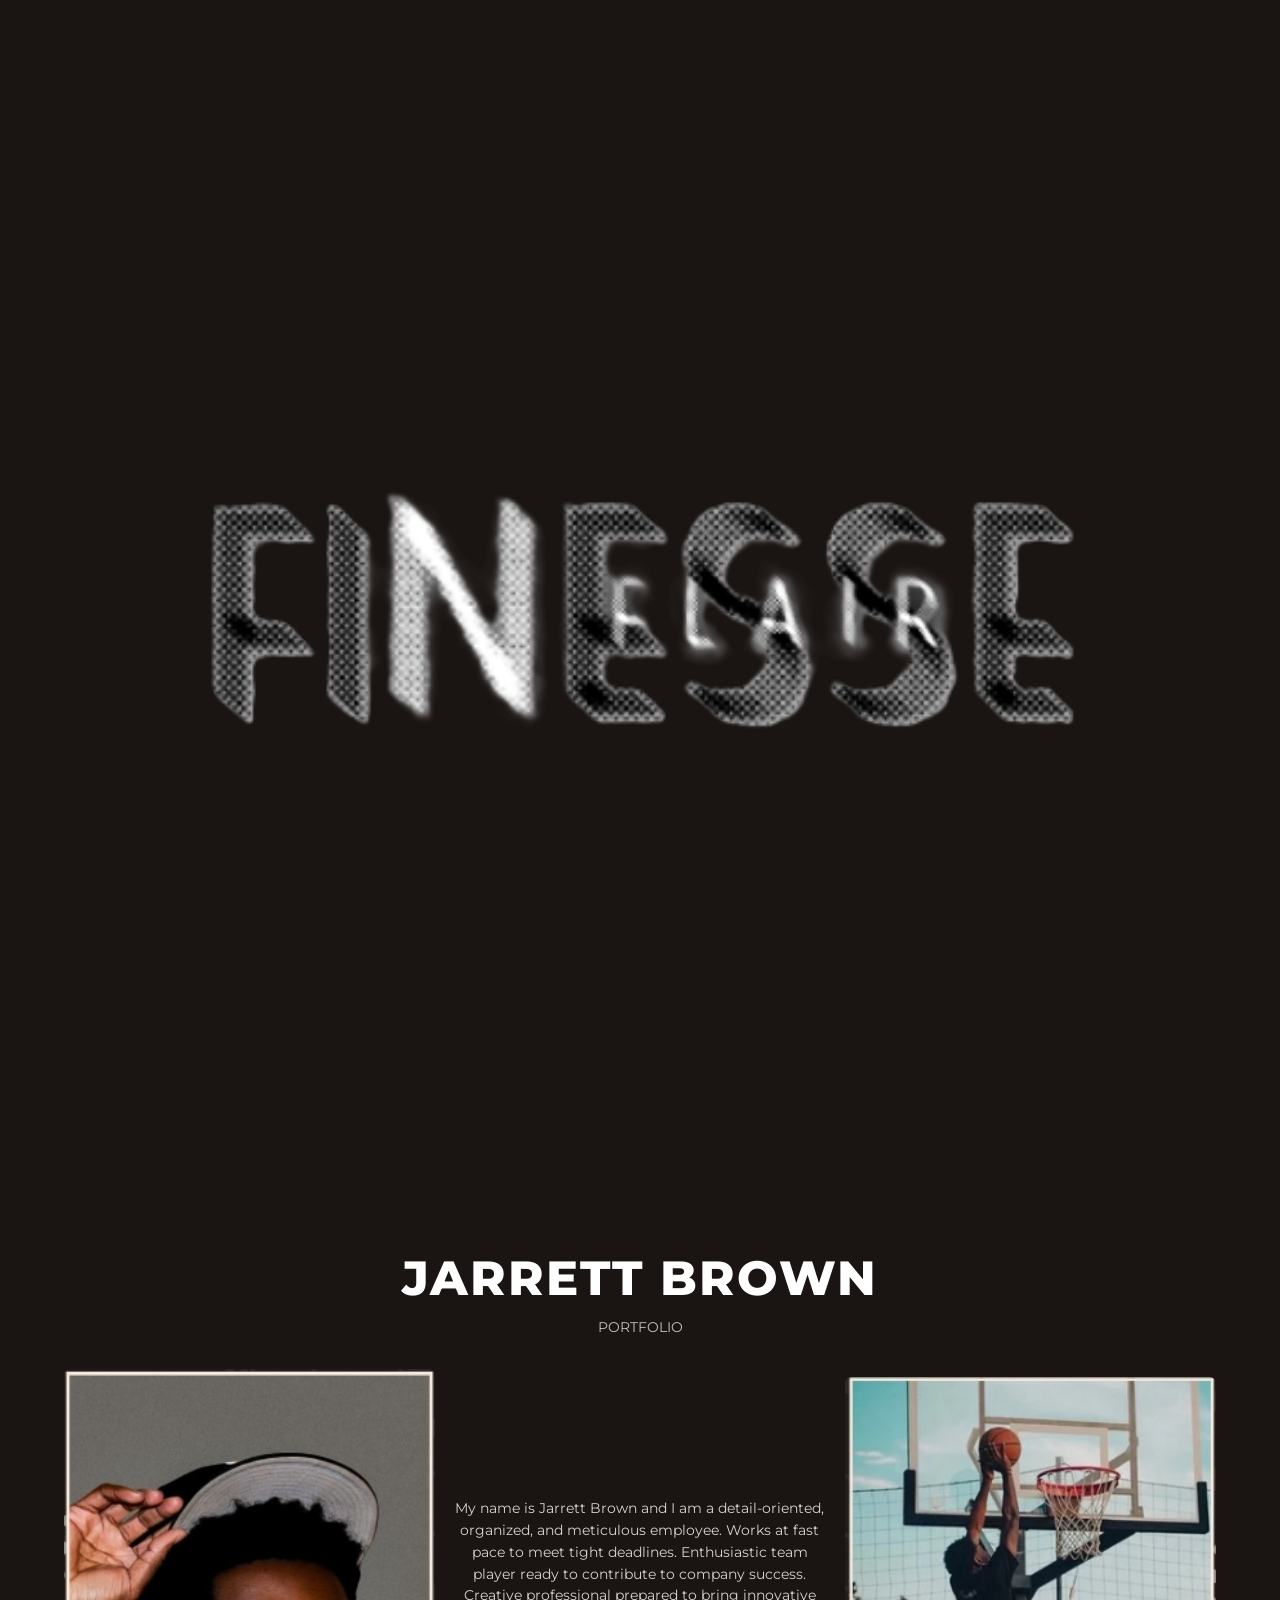
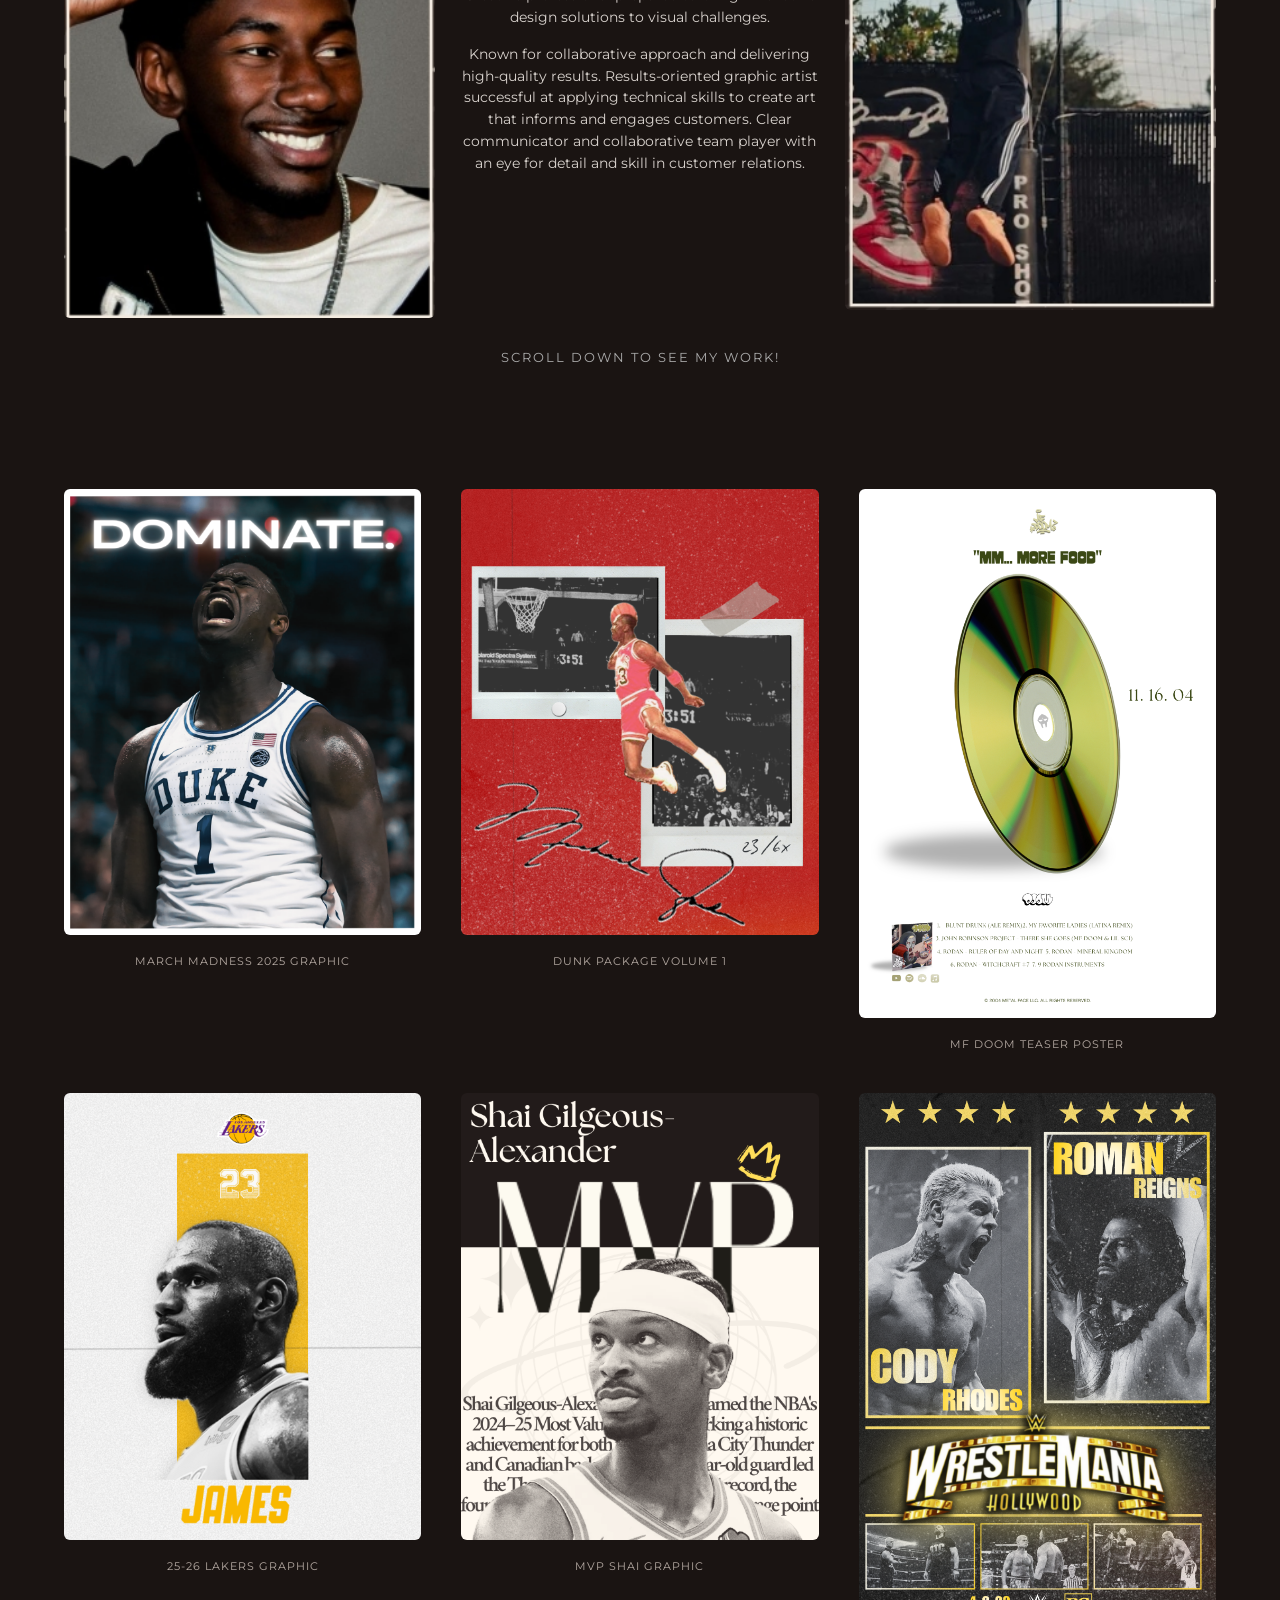
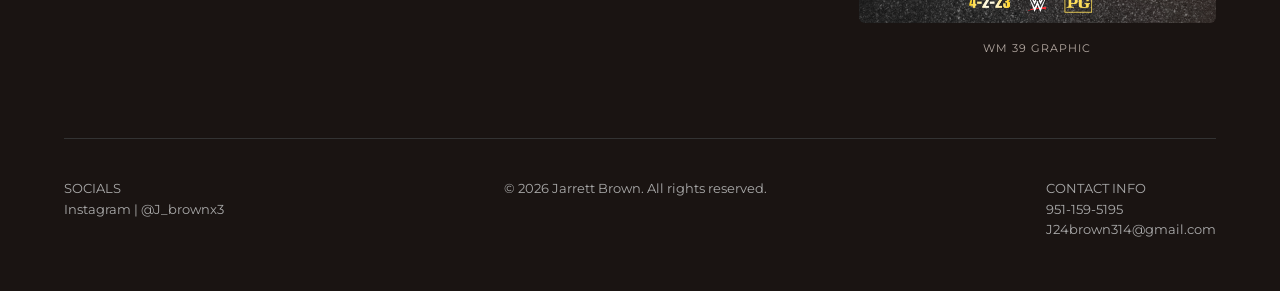
<file: index.html>
<!DOCTYPE html>
<html lang="en">
<head>
<meta charset="UTF-8">
<meta name="viewport" content="width=device-width, initial-scale=1.0">
<title>Jarrett Brown Portfolio</title>

<link href="https://fonts.googleapis.com/css2?family=Montserrat:wght@300;400;600;800&display=swap" rel="stylesheet">

<style>
* {
  margin: 0;
  padding: 0;
  box-sizing: border-box;
}

body {
  font-family: 'Montserrat', sans-serif;
  background: #1a1412;
  color: #fff;
  line-height: 1.6;
}

.container {
  width: 90%;
  max-width: 1200px;
  margin: auto;
}

/* HERO */
.hero {
  padding: 60px 0;
  text-align: center;
}

.hero-logo {
  width: 120px;
  margin-bottom: 20px;
}

.hero h1 {
  font-size: 3rem;
  font-weight: 800;
  letter-spacing: 2px;
}

.hero h2 {
  font-size: 0.9rem;
  font-weight: 400;
  color: #c7bfb9;
  margin-bottom: 30px;
}

.hero-content {
  display: grid;
  grid-template-columns: 1fr 1fr 1fr;
  gap: 20px;
  align-items: center;
}

.hero img {
  width: 100%;
  border-radius: 6px;
}

.hero-text {
  font-size: 0.85rem;
  color: #d8d2cd;
}

.hero-text p {
  margin-bottom: 15px;
}

.scroll-text {
  margin-top: 30px;
  font-size: 0.8rem;
  letter-spacing: 2px;
  color: #aaa;
}

/* PROJECT GRID */
.projects {
  margin-top: 60px;
}

.grid {
  display: grid;
  grid-template-columns: repeat(3, 1fr);
  gap: 40px;
}

.project {
  text-align: center;
}

.project img {
  width: 100%;
  border-radius: 6px;
  margin-bottom: 10px;
}

.project-title {
  font-size: 0.7rem;
  color: #b5aaa3;
  letter-spacing: 1px;
}

/* FOOTER */
footer {
  margin-top: 80px;
  padding: 40px 0;
  border-top: 1px solid #333;
  display: flex;
  justify-content: space-between;
  flex-wrap: wrap;
  font-size: 0.8rem;
  color: #aaa;
}

footer .left, footer .right {
  margin-bottom: 10px;
}

/* RESPONSIVE */
@media(max-width: 900px) {
  .hero-content {
    grid-template-columns: 1fr;
  }

  .grid {
    grid-template-columns: 1fr;
  }
}
</style>
</head>

<body>

<div class="container">

  <!-- HERO -->
  <section class="hero">
    <img src="images/FNF Logo (1).png" alt="Jarrett Brown logo" class="hero-logo">

    <h1>JARRETT BROWN</h1>
    <h2>PORTFOLIO</h2>

    <div class="hero-content">
      <img src="images/Screenshot_27-4-2026_11420_www.canva.com.jpeg" alt="Portrait of Jarrett Brown">

      <div class="hero-text">
        <p>
          My name is Jarrett Brown and I am a detail-oriented, organized, and meticulous employee.
          Works at fast pace to meet tight deadlines. Enthusiastic team player ready to contribute
          to company success. Creative professional prepared to bring innovative design solutions
          to visual challenges.
        </p>

        <p>
          Known for collaborative approach and delivering high-quality results. Results-oriented
          graphic artist successful at applying technical skills to create art that informs and
          engages customers. Clear communicator and collaborative team player with an eye for detail
          and skill in customer relations.
        </p>
      </div>

      <img src="images/Screenshot_27-4-2026_114245_www.canva.com.jpeg" alt="Jarrett Brown working on design">
    </div>

    <div class="scroll-text">SCROLL DOWN TO SEE MY WORK!</div>
  </section>

  <!-- PROJECTS -->
  <section class="projects">
    <div class="grid">

      <div class="project">
        <img src="images/zion.png" alt="March Madness 2025 graphic design">
        <div class="project-title">MARCH MADNESS 2025 GRAPHIC</div>
      </div>

      <div class="project">
        <img src="images/DUNK PACKAGE!! VOL 1 (1).png" alt="Dunk Package Volume 1 design">
        <div class="project-title">DUNK PACKAGE VOLUME 1</div>
      </div>

      <div class="project">
        <img src="images/FINAL MF DOOM AD (2).png" alt="MF DOOM teaser poster design">
        <div class="project-title">MF DOOM TEASER POSTER</div>
      </div>

      <div class="project">
        <img src="images/Lakers .png" alt="Los Angeles Lakers 2025-2026 graphic">
        <div class="project-title">25-26 LAKERS GRAPHIC</div>
      </div>

      <div class="project">
        <img src="images/Shai.png" alt="Shai MVP graphic design">
        <div class="project-title">MVP SHAI GRAPHIC</div>
      </div>

      <div class="project">
        <img src="images/WrestleMania 39 (3).png" alt="WrestleMania 39 promotional graphic">
        <div class="project-title">WM 39 GRAPHIC</div>
      </div>

    </div>
  </section>

  <!-- FOOTER -->
  <footer>
    <div class="left">
      SOCIALS <br>
      Instagram | @J_brownx3
    </div>

    <div class="center">
      © 2026 Jarrett Brown. All rights reserved.
    </div>

    <div class="right">
      CONTACT INFO <br>
      951-159-5195 <br>
      J24brown314@gmail.com
    </div>
  </footer>

</div>

</body>
</html>
</file>
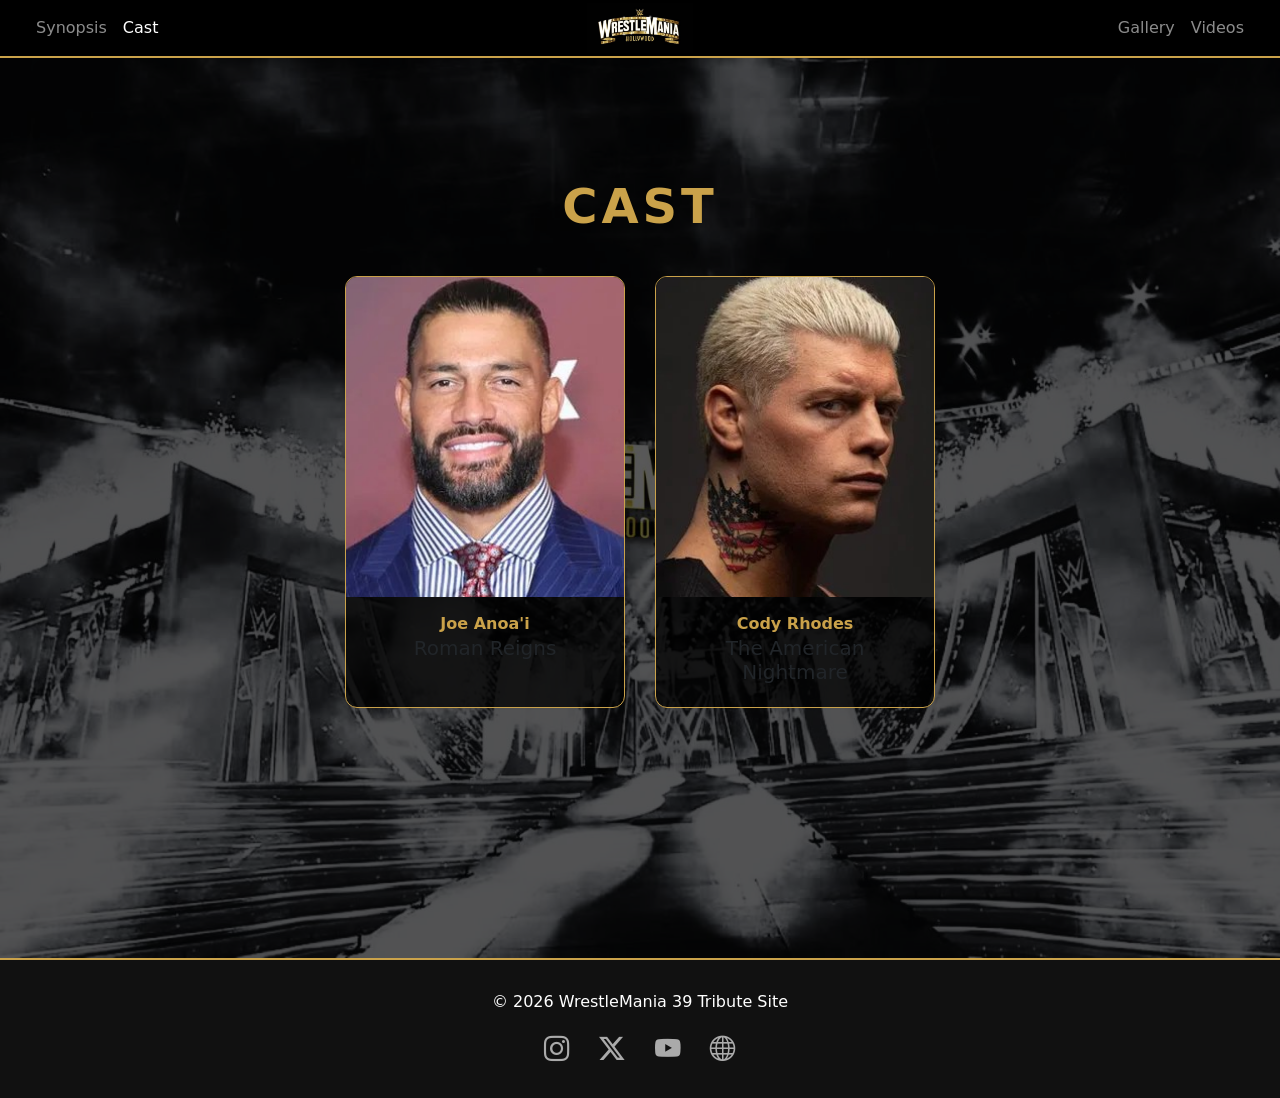
<file: cast.html>
<!DOCTYPE html>
<html lang="en">
<head>
  <meta charset="UTF-8">
  <title>WrestleMania 39 - Cast</title>
  <meta name="viewport" content="width=device-width, initial-scale=1">

  <link href="https://cdn.jsdelivr.net/npm/bootstrap@5.3.3/dist/css/bootstrap.min.css" rel="stylesheet">
  <link rel="stylesheet" href="https://cdn.jsdelivr.net/npm/bootstrap-icons@1.11.3/font/bootstrap-icons.min.css">

  <style>
    :root { --gold: #caa24a; }

    body { background: black; color: white; }

    .nav-glow {
      border-bottom: 2px solid var(--gold);
      background: rgba(0,0,0,0.9);
      position: relative;
    }

    .navbar-brand img { height: 50px; transition: 0.3s; }
    .navbar-brand img:hover { transform: scale(1.1); }

    .cast-hero {
      background: url("background.jpg.jpg") center/cover no-repeat;
      min-height: 100vh;
      position: relative;
    }

    .cast-hero::before {
      content: "";
      position: absolute;
      inset: 0;
      background: rgba(0,0,0,0.65);
    }

    .cast-content {
      position: relative;
      z-index: 2;
      padding: 120px 0 80px;
      text-align: center;
    }

    .section-title {
      font-size: 3rem;
      font-weight: 900;
      color: var(--gold);
      margin-bottom: 40px;
      letter-spacing: 4px;
    }

    .cast-grid {
      display: flex;
      flex-wrap: wrap;
      gap: 30px;
      justify-content: center;
    }

    .card {
      background: rgba(0,0,0,0.75);
      border: 1px solid var(--gold);
      width: 280px;
      border-radius: 12px;
      overflow: hidden;
      transition: 0.3s;
    }

    .card:hover {
      transform: scale(1.05);
      box-shadow: 0 0 30px rgba(202,162,74,0.4);
    }

    .card img {
      width: 100%;
      height: 320px;
      object-fit: cover;
    }

    .card-body {
      padding: 15px;
    }

    .gold { color: var(--gold); font-weight: bold; }

    footer {
      background: #111;
      padding: 30px;
      text-align: center;
      border-top: 2px solid var(--gold);
    }

    .social-icons a {
      color: #aaa;
      font-size: 1.6rem;
      margin: 0 12px;
      transition: 0.3s;
    }

    .social-icons a:hover {
      color: var(--gold);
      transform: scale(1.2);
    }
  </style>
</head>

<body>

<nav class="navbar navbar-expand-lg navbar-dark nav-glow px-3">
  <div class="container-fluid position-relative">

    <button class="navbar-toggler" data-bs-toggle="collapse" data-bs-target="#nav">
      <span class="navbar-toggler-icon"></span>
    </button>

    <a href="index.html" class="navbar-brand position-absolute top-50 start-50 translate-middle">
      <img src="70494_WM37_logo_Final.jpg">
    </a>

    <div class="collapse navbar-collapse justify-content-between" id="nav">
      <ul class="navbar-nav">
        <li class="nav-item"><a class="nav-link" href="index.html">Synopsis</a></li>
        <li class="nav-item"><a class="nav-link active" href="cast.html">Cast</a></li>
      </ul>

      <ul class="navbar-nav">
        <li class="nav-item"><a class="nav-link" href="gallery.html">Gallery</a></li>
        <li class="nav-item"><a class="nav-link" href="videos.html">Videos</a></li>
      </ul>
    </div>
  </div>
</nav>

<main>
<section class="cast-hero">
  <div class="cast-content container">

    <h1 class="section-title">CAST</h1>

    <div class="cast-grid">

      <div class="card">
        <img src="images/roman.jpg">
        <div class="card-body">
          <div class="gold">Joe Anoa'i</div>
          <h5>Roman Reigns</h5>
        </div>
      </div>

      <div class="card">
        <img src="images/cody.jpg">
        <div class="card-body">
          <div class="gold">Cody Rhodes</div>
          <h5>The American Nightmare</h5>
        </div>
      </div>

    </div>

  </div>
</section>
</main>

<footer>
  <p>&copy; 2026 WrestleMania 39 Tribute Site</p>
  <div class="social-icons">
    <a href="https://www.instagram.com/wwe/"><i class="bi bi-instagram"></i></a>
    <a href="https://x.com/WWE"><i class="bi bi-twitter-x"></i></a>
    <a href="https://www.youtube.com/@WWE"><i class="bi bi-youtube"></i></a>
    <a href="https://www.wwe.com/"><i class="bi bi-globe"></i></a>
  </div>
</footer>

<script src="https://cdn.jsdelivr.net/npm/bootstrap@5.3.3/dist/js/bootstrap.bundle.min.js"></script>
</body>
</html>
</file>
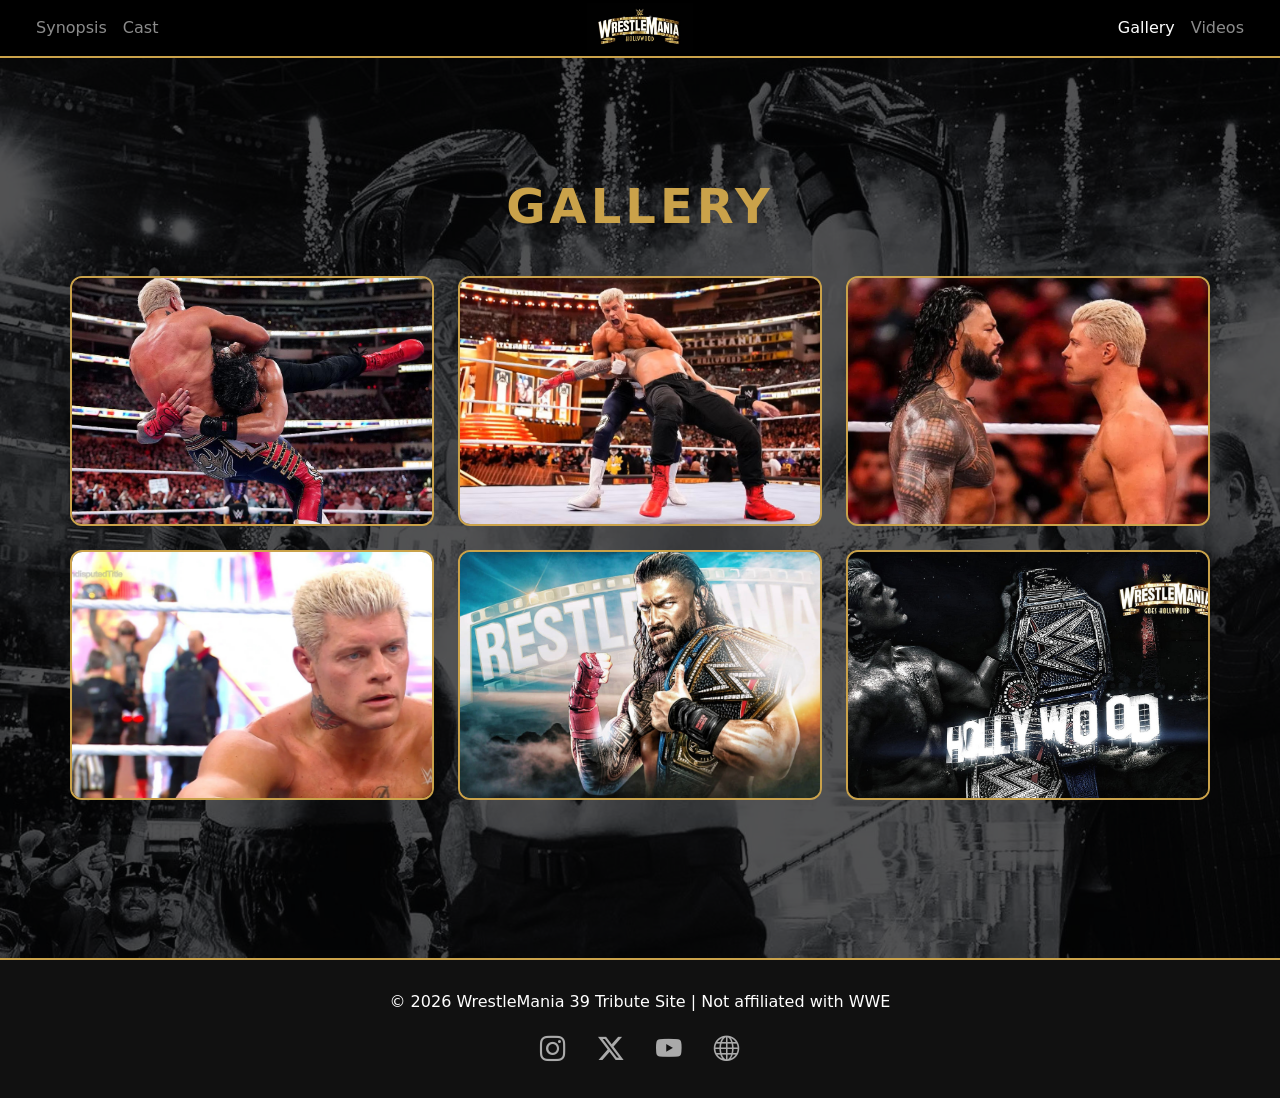
<file: gallery.html>
<!DOCTYPE html>
<html lang="en">
<head>
  <meta charset="UTF-8">
  <title>WrestleMania 39 - Gallery</title>
  <meta name="viewport" content="width=device-width, initial-scale=1">

  <!-- Bootstrap -->
  <link href="https://cdn.jsdelivr.net/npm/bootstrap@5.3.3/dist/css/bootstrap.min.css" rel="stylesheet">

  <!-- Bootstrap Icons -->
  <link rel="stylesheet" href="https://cdn.jsdelivr.net/npm/bootstrap-icons@1.11.3/font/bootstrap-icons.min.css">

  <style>
    :root {
      --gold: #caa24a;
    }

    body {
      background: black;
      color: white;
    }

    /* NAVBAR */
    .nav-glow {
      border-bottom: 2px solid var(--gold);
      background: rgba(0,0,0,0.9);
      position: relative;
    }

    .navbar-brand img {
      height: 50px;
      transition: transform 0.3s ease;
    }

    .navbar-brand img:hover {
      transform: scale(1.1);
    }

    /* HERO */
    .gallery-hero {
      background: url("Gbackground.jpg.jpg") center/cover no-repeat;
      min-height: 100vh;
      position: relative;
    }

    .gallery-hero::before {
      content: "";
      position: absolute;
      inset: 0;
      background: rgba(0,0,0,0.65);
    }

    .gallery-content {
      position: relative;
      z-index: 2;
      padding: 120px 0 80px;
      text-align: center;
    }

    .section-title {
      font-size: 3rem;
      font-weight: 900;
      letter-spacing: 4px;
      color: var(--gold);
      margin-bottom: 40px;
      text-transform: uppercase;
    }

    /* GRID */
    .gallery-grid img {
      width: 100%;
      height: 250px;
      object-fit: cover;
      border-radius: 12px;
      border: 2px solid var(--gold);
      transition: 0.3s ease;
    }

    .gallery-grid img:hover {
      transform: scale(1.05);
      box-shadow: 0 0 25px var(--gold);
    }

    /* FOOTER */
    footer {
      background: #111;
      padding: 30px;
      text-align: center;
      border-top: 2px solid var(--gold);
    }

    .social-icons {
      margin-top: 10px;
    }

    .social-icons a {
      color: #aaa;
      font-size: 1.6rem;
      margin: 0 12px;
      transition: 0.3s ease;
      text-decoration: none;
    }

    .social-icons a:hover {
      color: var(--gold);
      transform: scale(1.2);
    }

    /* MOBILE */
    @media (max-width: 768px) {
      .section-title {
        font-size: 2rem;
      }
    }
  </style>
</head>

<body>

<!-- NAVBAR -->
<nav class="navbar navbar-expand-lg navbar-dark nav-glow px-3">
  <div class="container-fluid position-relative">

    <!-- TOGGLER -->
    <button class="navbar-toggler" data-bs-toggle="collapse" data-bs-target="#nav">
      <span class="navbar-toggler-icon"></span>
    </button>

    <!-- CENTER LOGO -->
    <a href="index.html" class="navbar-brand position-absolute top-50 start-50 translate-middle">
      <img src="70494_WM37_logo_Final.jpg" alt="WWE Logo">
    </a>

    <!-- NAV LINKS -->
    <div class="collapse navbar-collapse justify-content-between" id="nav">

      <ul class="navbar-nav">
        <li class="nav-item"><a class="nav-link" href="index.html">Synopsis</a></li>
        <li class="nav-item"><a class="nav-link" href="cast.html">Cast</a></li>
      </ul>

      <ul class="navbar-nav">
        <li class="nav-item"><a class="nav-link active" href="gallery.html">Gallery</a></li>
        <li class="nav-item"><a class="nav-link" href="videos.html">Videos</a></li>
      </ul>

    </div>
  </div>
</nav>

<!-- GALLERY -->
<main>
<section class="gallery-hero">

  <div class="gallery-content container">

    <h1 class="section-title">Gallery</h1>

    <div class="row g-4 gallery-grid">

      <div class="col-md-4">
        <img src="images/spear.jpg" alt="Roman Reigns Entrance">
      </div>

      <div class="col-md-4">
        <img src="images/Xroads.jpg" alt="Cody Rhodes Entrance">
      </div>

      <div class="col-md-4">
        <img src="images/Face2Face.jpg" alt="Face Off">
      </div>

      <div class="col-md-4">
        <img src="images/loss.jpg" alt="Match Moment">
      </div>

      <div class="col-md-4">
        <img src="images/wm39.jpg" alt="Crowd Reaction">
      </div>

      <div class="col-md-4">
        <img src="codywm39.jpg" alt="Match Action">
      </div>

    </div>

  </div>
</section>
</main>

<!-- FOOTER -->
<footer>
  <p>&copy; 2026 WrestleMania 39 Tribute Site | Not affiliated with WWE</p>

  <div class="social-icons">
    <a href="https://www.instagram.com/wwe/" target="_blank">
      <i class="bi bi-instagram"></i>
    </a>

    <a href="https://x.com/WWE" target="_blank">
      <i class="bi bi-twitter-x"></i>
    </a>

    <a href="https://www.youtube.com/@WWE" target="_blank">
      <i class="bi bi-youtube"></i>
    </a>

    <a href="https://www.wwe.com/" target="_blank">
      <i class="bi bi-globe"></i>
    </a>
  </div>
</footer>

<script src="https://cdn.jsdelivr.net/npm/bootstrap@5.3.3/dist/js/bootstrap.bundle.min.js"></script>
</body>
</html>
</file>
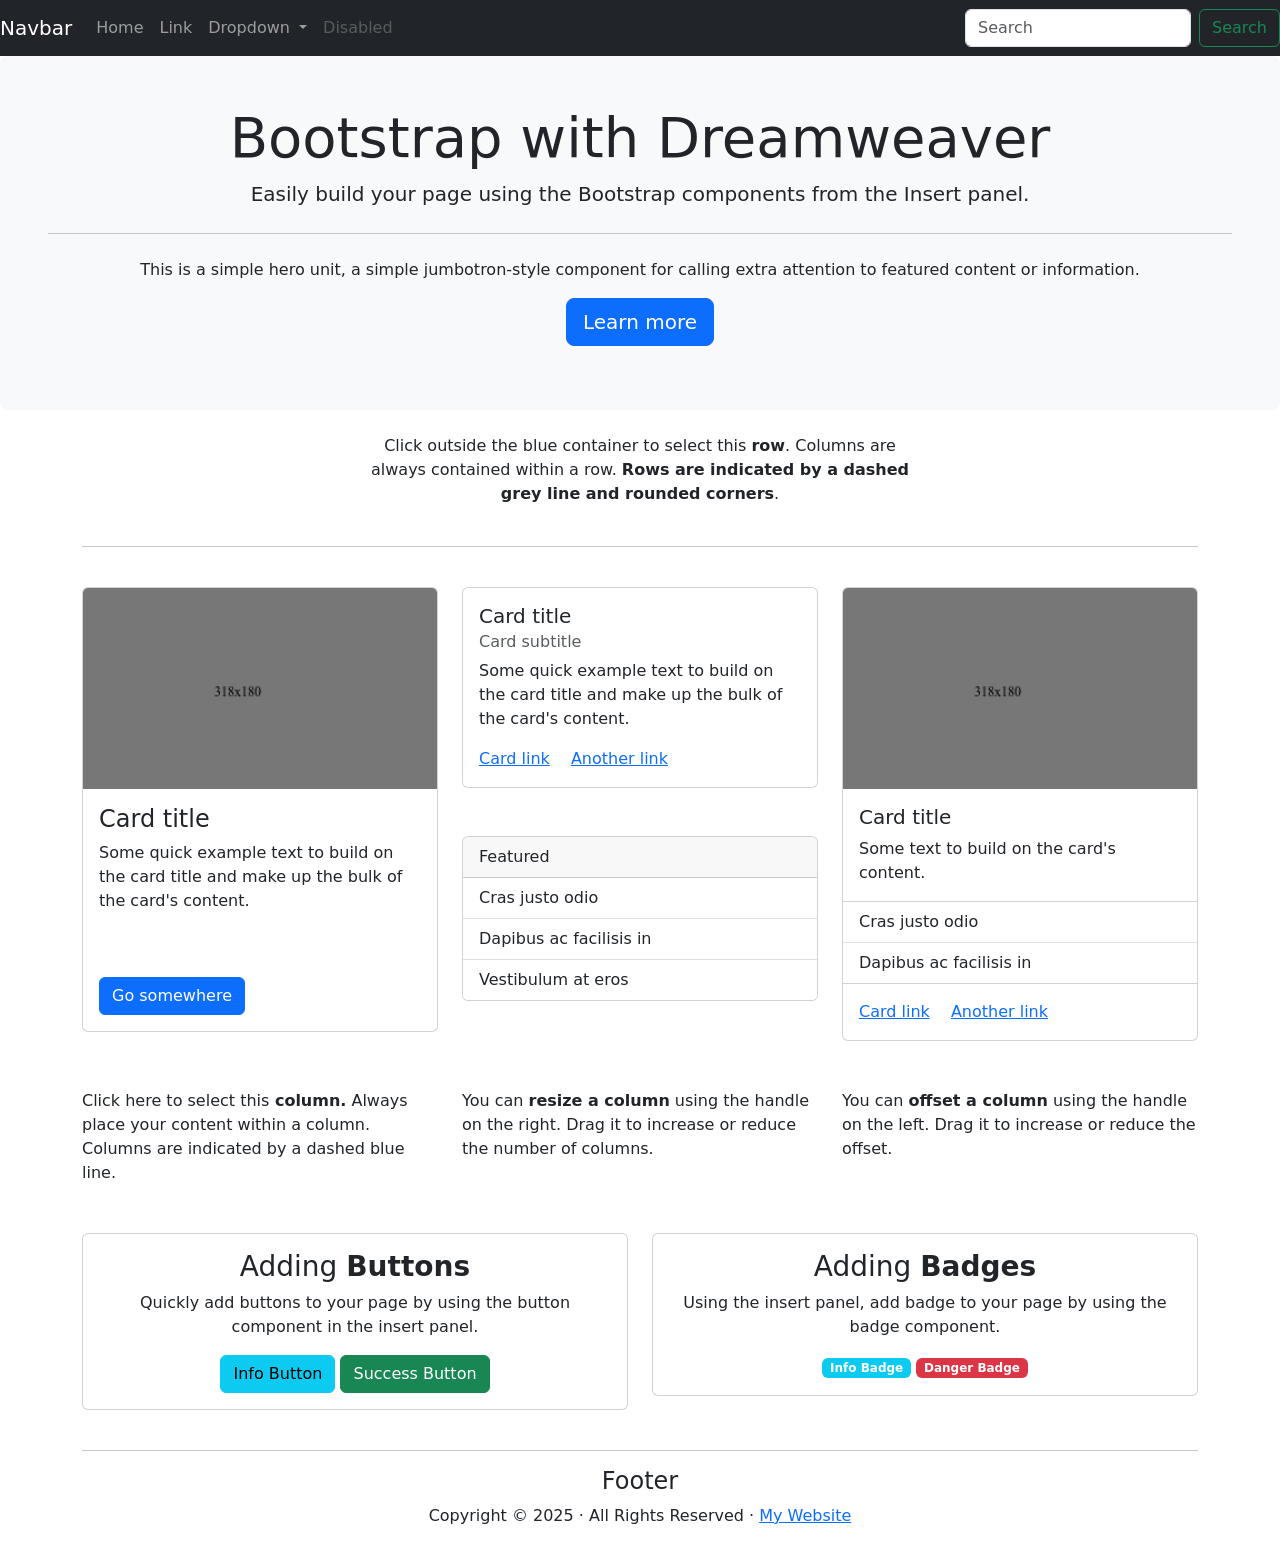
<file: Untitled-3.html>
<!DOCTYPE html>
<html lang="en">
  <head>
    <meta charset="utf-8">
    <meta http-equiv="X-UA-Compatible" content="IE=edge">
    <meta name="viewport" content="width=device-width, initial-scale=1">
    <title>Bootstrap - Prebuilt Layout</title>

    <!-- Bootstrap -->
    <link href="css/bootstrap-5.3.8.css" rel="stylesheet"> 
   
  </head>
  <body>
   <nav class="navbar navbar-expand-lg navbar-dark bg-dark">
   <a class="navbar-brand" href="#">Navbar</a>
   <button class="navbar-toggler" type="button" data-bs-toggle="collapse" data-bs-target="#navbarSupportedContent"
    aria-controls="navbarSupportedContent" aria-expanded="false" aria-label="Toggle navigation">
    <span class="navbar-toggler-icon"></span>
   </button>
   <div class="collapse navbar-collapse" id="navbarSupportedContent">
    <ul class="navbar-nav me-auto mb-2 mb-lg-0">
      <li class="nav-item active">
        <a class="nav-link" href="#">Home <span class="visually-hidden">(current)</span></a>
      </li>
      <li class="nav-item">
        <a class="nav-link" href="#">Link</a>
      </li>
      <li class="nav-item dropdown">
        <a class="nav-link dropdown-toggle" href="#" id="navbarDropdown" role="button"
          data-bs-toggle="dropdown" aria-expanded="false">
          Dropdown
        </a>
        <ul class="dropdown-menu" aria-labelledby="navbarDropdown">
          <li><a class="dropdown-item" href="#">Action</a></li>
          <li><a class="dropdown-item" href="#">Another action</a></li>
          <li><hr class="dropdown-divider"></li>
          <li><a class="dropdown-item" href="#">Something else here</a></li>
        </ul>
      </li>
      <li class="nav-item">
        <a class="nav-link disabled" href="#" tabindex="-1" aria-disabled="true">Disabled</a>
      </li>
    </ul>
    <form class="d-flex">
      <input class="form-control me-2" type="search" placeholder="Search" aria-label="Search">
      <button class="btn btn-outline-success" type="submit">Search</button>
    </form>
   </div>
   </nav>
   <div class="p-5 mb-4 bg-light rounded-3 text-center">
      <h1 class="display-4">Bootstrap with Dreamweaver</h1>
      <p class="lead">Easily build your page using the Bootstrap components from the Insert panel.</p>
      <hr class="my-4">
      <p>This is a simple hero unit, a simple jumbotron-style component for calling extra attention to featured content or information.</p>
      <p class="lead">
         <a class="btn btn-primary btn-lg" href="#" role="button">Learn more</a>
      </p>
   </div>
<div class="container">
  <div class="row text-center">
    <div class="col-lg-6 offset-lg-3">
      Click outside the blue container to select this <strong>row</strong>. Columns are always contained within a row.
      <strong>Rows are indicated by a dashed grey line and rounded corners</strong>.
    </div>
  </div>
  <br>
  <hr>
  <br>
  <div class="row">
    <div class="col-md-4">
      <div class="card">
        <img class="card-img-top" src="images/card-img.png" alt="Card image cap">
        <div class="card-body">
          <h4 class="card-title">Card title</h4>
          <p class="card-text">Some quick example text to build on the card title and make up the bulk of the card's content.</p>
          <br><br>
          <a href="#" class="btn btn-primary">Go somewhere</a>
        </div>
      </div>
    </div>
    <div class="col-md-4">
      <div class="card">
        <div class="card-body">
          <h5 class="card-title">Card title</h5>
          <h6 class="card-subtitle mb-2 text-muted">Card subtitle</h6>
          <p class="card-text">Some quick example text to build on the card title and make up the bulk of the card's content.</p>
          <a href="#" class="card-link">Card link</a>
          <a href="#" class="card-link">Another link</a>
        </div>
      </div>
      <br><br>
      <div class="card">
        <div class="card-header">
          Featured
        </div>
        <ul class="list-group list-group-flush">
          <li class="list-group-item">Cras justo odio</li>
          <li class="list-group-item">Dapibus ac facilisis in</li>
          <li class="list-group-item">Vestibulum at eros</li>
        </ul>
      </div>
    </div>
    <div class="col-md-4">
      <div class="card">
        <img class="card-img-top" src="images/card-img.png" alt="Card image cap">
        <div class="card-body">
          <h5 class="card-title">Card title</h5>
          <p class="card-text">Some text to build on the card's content.</p>
        </div>
        <ul class="list-group list-group-flush">
          <li class="list-group-item">Cras justo odio</li>
          <li class="list-group-item">Dapibus ac facilisis in</li>
        </ul>
        <div class="card-body">
          <a href="#" class="card-link">Card link</a>
          <a href="#" class="card-link">Another link</a>
        </div>
      </div>
    </div>
  </div>
  <br><br>
  <div class="row">
    <div class="col-md-4"> Click here to select this<strong> column.</strong> Always place your content within a column. Columns are indicated by a dashed blue line. </div>
    <div class="col-md-4"> You can <strong>resize a column</strong> using the handle on the right. Drag it to increase or reduce the number of columns.</div>
    <div class="col-md-4"> You can <strong>offset a column</strong> using the handle on the left. Drag it to increase or reduce the offset. </div>
  </div>
  <br><br>
  <div class="row">
    <div class="col-md-6 text-center">
      <div class="card">
        <div class="card-body">
          <h3>Adding <strong>Buttons</strong></h3>
          <p>Quickly add buttons to your page by using the button component in the insert panel. </p>
          <button type="button" class="btn btn-info btn-md">Info Button</button>
          <button type="button" class="btn btn-success btn-md">Success Button</button>
        </div>
      </div>
    </div>
    <div class="text-center col-md-6">
      <div class="card">
        <div class="card-body">
          <h3>Adding <strong>Badges</strong></h3>
          <p>Using the insert panel, add badge to your page by using the badge component.</p>
          <span class="badge bg-info">Info Badge</span>
          <span class="badge bg-danger">Danger Badge</span>
        </div>
      </div>
    </div>
  </div>
  <br>
  <hr>
  <div class="row">
    <div class="text-center col-lg-6 offset-lg-3">
      <h4>Footer </h4>
      <p>Copyright &copy; 2025 &middot; All Rights Reserved &middot; <a href="#">My Website</a></p>
    </div>
  </div>
</div>
    <!-- Include all compiled plugins (below), or include individual files as needed --> 
    <script src="js/popper-2.11.8.min.js"></script>
    <script src="js/bootstrap-5.3.8.js"></script>
  </body>
</html>
</file>
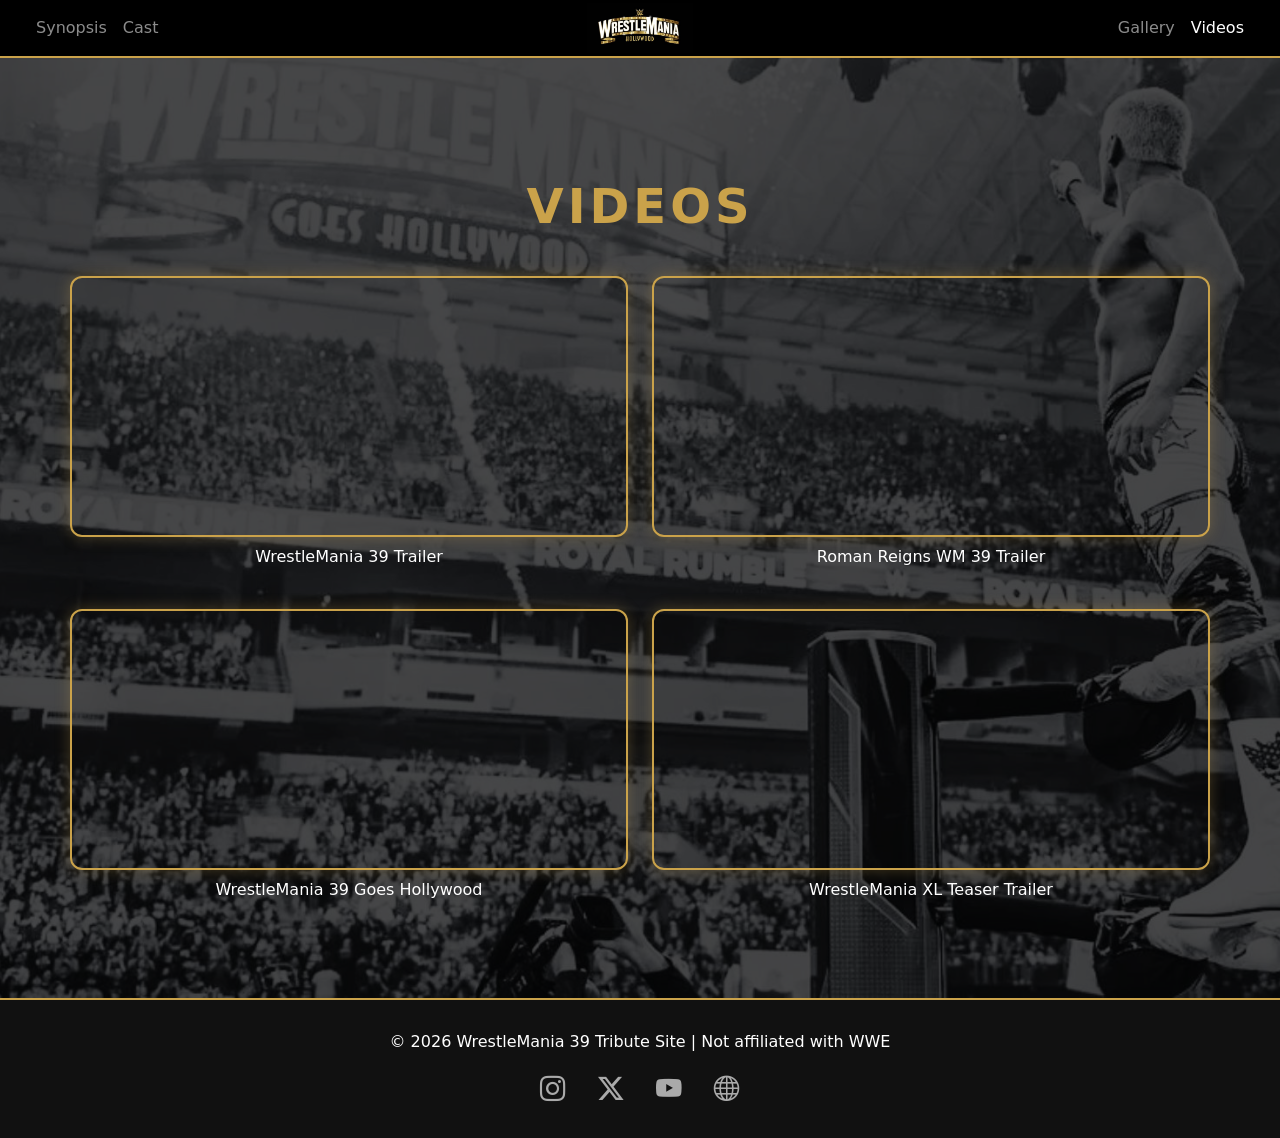
<file: videos.html>
<!DOCTYPE html>
<html lang="en">
<head>
  <meta charset="UTF-8">
  <title>WrestleMania 39 - Videos</title>
  <meta name="viewport" content="width=device-width, initial-scale=1">

  <!-- Bootstrap -->
  <link href="https://cdn.jsdelivr.net/npm/bootstrap@5.3.3/dist/css/bootstrap.min.css" rel="stylesheet">

  <!-- Bootstrap Icons -->
  <link rel="stylesheet" href="https://cdn.jsdelivr.net/npm/bootstrap-icons@1.11.3/font/bootstrap-icons.min.css">

  <style>
    :root {
      --gold: #caa24a;
    }

    body {
      background: black;
      color: white;
    }

    /* NAVBAR */
    .nav-glow {
      border-bottom: 2px solid var(--gold);
      background: rgba(0,0,0,0.9);
      position: relative;
    }

    .navbar-brand img {
      height: 50px;
      transition: transform 0.3s ease;
    }

    .navbar-brand img:hover {
      transform: scale(1.1);
    }

    /* HERO */
    .video-hero {
      background: url("2background.jpg.jpg") center/cover no-repeat;
      min-height: 100vh;
      position: relative;
    }

    .video-hero::before {
      content: "";
      position: absolute;
      inset: 0;
      background: rgba(0,0,0,0.70);
    }

    .video-content {
      position: relative;
      z-index: 2;
      padding: 120px 0 80px;
      text-align: center;
    }

    .section-title {
      font-size: 3rem;
      font-weight: 900;
      letter-spacing: 4px;
      color: var(--gold);
      margin-bottom: 40px;
      text-transform: uppercase;
    }

    /* VIDEO BOX */
    .video-box {
      border: 2px solid var(--gold);
      border-radius: 12px;
      overflow: hidden;
      transition: 0.3s ease;
      box-shadow: 0 0 15px rgba(202,162,74,0.3);
    }

    .video-box:hover {
      transform: scale(1.03);
      box-shadow: 0 0 30px var(--gold);
    }

    iframe {
      width: 100%;
      height: 250px;
      border: none;
    }

    /* FOOTER */
    footer {
      background: #111;
      padding: 30px;
      text-align: center;
      border-top: 2px solid var(--gold);
    }

    .social-icons {
      margin-top: 10px;
    }

    .social-icons a {
      color: #aaa;
      font-size: 1.6rem;
      margin: 0 12px;
      transition: 0.3s ease;
      text-decoration: none;
    }

    .social-icons a:hover {
      color: var(--gold);
      transform: scale(1.2);
    }

    /* MOBILE */
    @media (max-width: 768px) {
      .section-title {
        font-size: 2rem;
      }
    }
  </style>
</head>

<body>

<!-- NAVBAR -->
<nav class="navbar navbar-expand-lg navbar-dark nav-glow px-3">
  <div class="container-fluid position-relative">

    <!-- TOGGLER -->
    <button class="navbar-toggler" data-bs-toggle="collapse" data-bs-target="#nav">
      <span class="navbar-toggler-icon"></span>
    </button>

    <!-- CENTER LOGO -->
    <a href="index.html" class="navbar-brand position-absolute top-50 start-50 translate-middle">
      <img src="70494_WM37_logo_Final.jpg" alt="WWE Logo">
    </a>

    <!-- NAV LINKS -->
    <div class="collapse navbar-collapse justify-content-between" id="nav">

      <ul class="navbar-nav">
        <li class="nav-item"><a class="nav-link" href="index.html">Synopsis</a></li>
        <li class="nav-item"><a class="nav-link" href="cast.html">Cast</a></li>
      </ul>

      <ul class="navbar-nav">
        <li class="nav-item"><a class="nav-link" href="gallery.html">Gallery</a></li>
        <li class="nav-item"><a class="nav-link active" href="videos.html">Videos</a></li>
      </ul>

    </div>
  </div>
</nav>

<!-- VIDEOS -->
<main>
<section class="video-hero">

  <div class="video-content container">

    <h1 class="section-title">Videos</h1>

    <div class="row g-4">

      <div class="col-md-6">
        <div class="video-box">
          <iframe src="https://www.bing.com/videos/riverview/relatedvideo?q=wm+39+main+event+hype+trailer&&mid=33991CB599183C5605FF33991CB599183C5605FF&FORM=VRDGAR"></iframe>
        </div>
        <p class="mt-2">WrestleMania 39 Trailer</p>
      </div>

      <div class="col-md-6">
        <div class="video-box">
          <iframe src="https://www.bing.com/videos/riverview/relatedvideo?q=wrestlemania+39+movie+trailer&&mid=A173A97BBD64CD63C37EA173A97BBD64CD63C37E&FORM=VRDGAR"></iframe>
        </div>
        <p class="mt-2">Roman Reigns WM 39 Trailer</p>
      </div>

      <div class="col-md-6">
        <div class="video-box">
          <iframe src="https://www.bing.com/videos/riverview/relatedvideo?q=wm+39+goes+hollywod&&mid=E1A9999C3F8788246F0FE1A9999C3F8788246F0F&FORM=VRDGAR"></iframe>
        </div>
        <p class="mt-2">WrestleMania 39 Goes Hollywood</p>
      </div>

      <div class="col-md-6">
        <div class="video-box">
          <iframe src="https://www.bing.com/videos/riverview/relatedvideo?q=wm+39+trailer&&mid=E731E44C459694937D2BE731E44C459694937D2B&FORM=VRDGAR"></iframe>
        </div>
        <p class="mt-2">WrestleMania XL Teaser Trailer</p>
      </div>

    </div>

  </div>
</section>
</main>

<!-- FOOTER -->
<footer>
  <p>&copy; 2026 WrestleMania 39 Tribute Site | Not affiliated with WWE</p>

  <div class="social-icons">
    <a href="https://www.instagram.com/wwe/" target="_blank">
      <i class="bi bi-instagram"></i>
    </a>

    <a href="https://x.com/WWE" target="_blank">
      <i class="bi bi-twitter-x"></i>
    </a>

    <a href="https://www.youtube.com/@WWE" target="_blank">
      <i class="bi bi-youtube"></i>
    </a>

    <a href="https://www.wwe.com/" target="_blank">
      <i class="bi bi-globe"></i>
    </a>
  </div>
</footer>

<script src="https://cdn.jsdelivr.net/npm/bootstrap@5.3.3/dist/js/bootstrap.bundle.min.js"></script>
</body>
</html>
</file>
